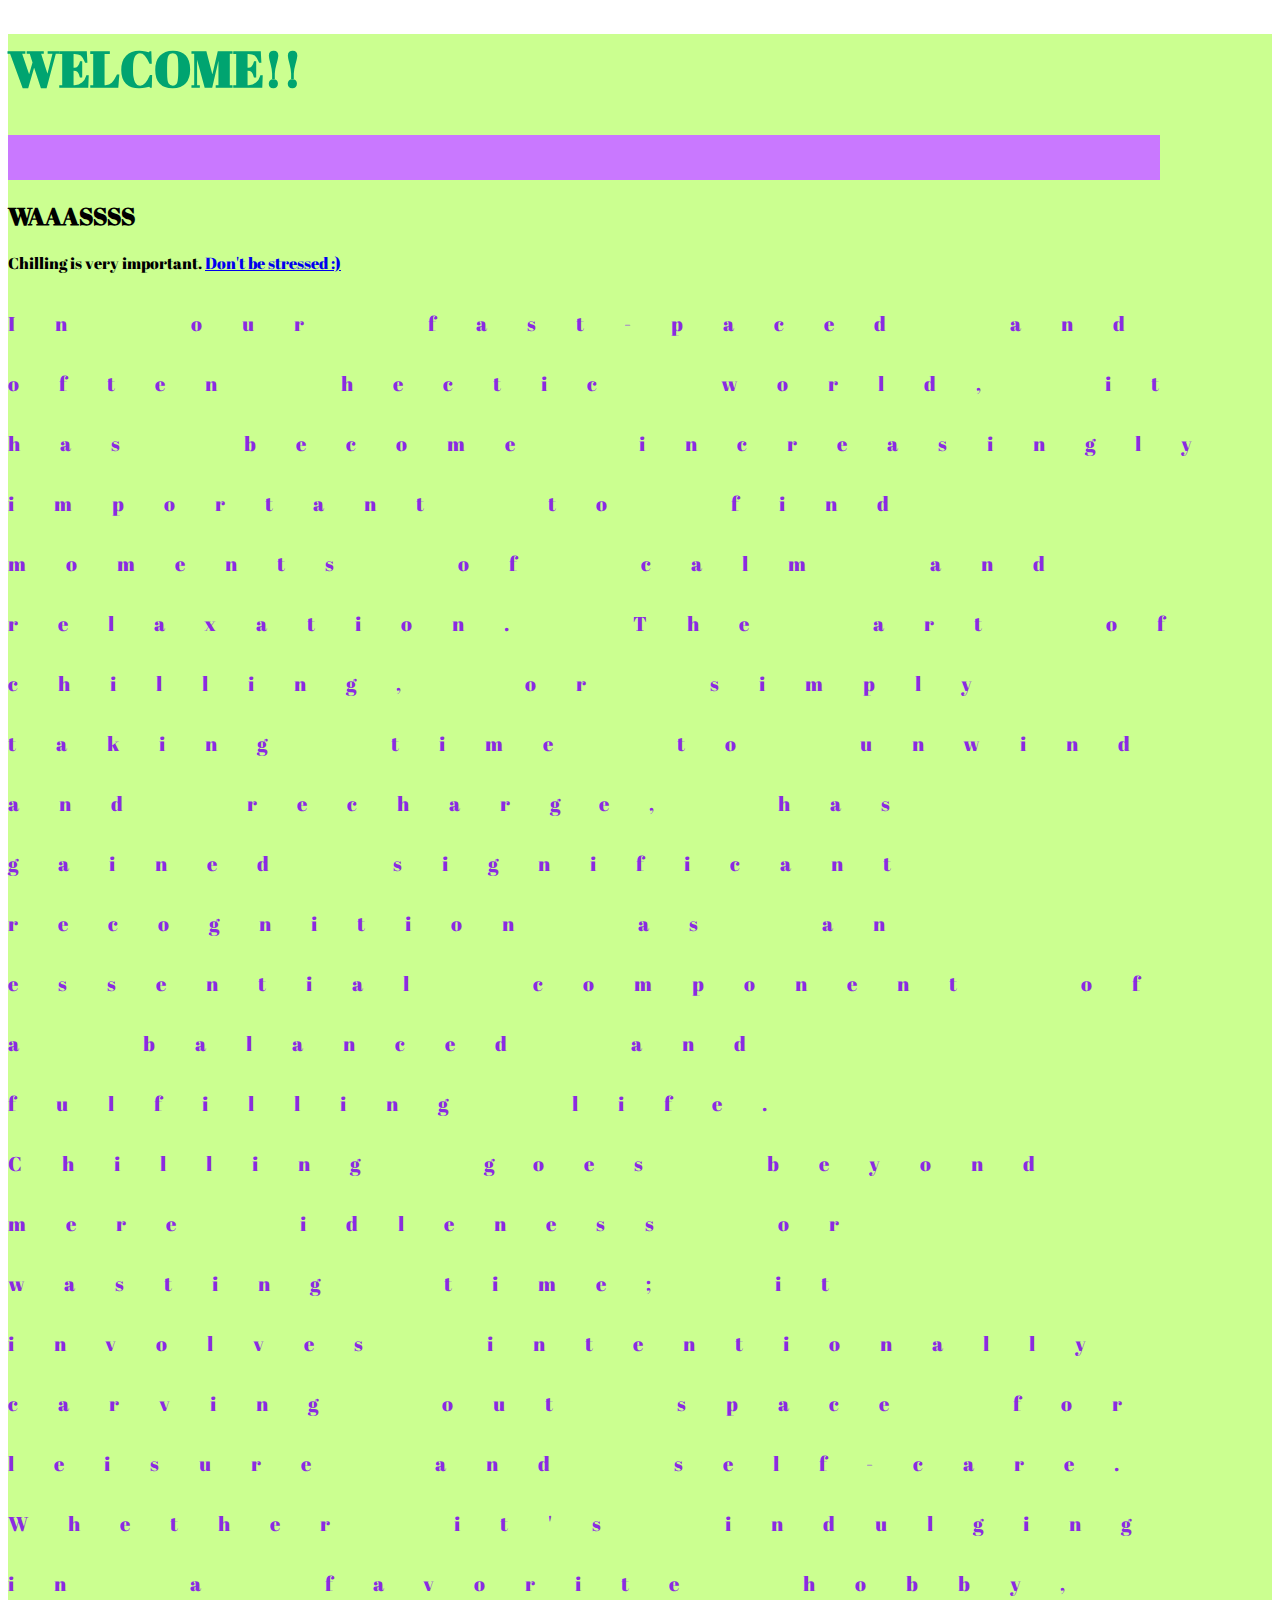
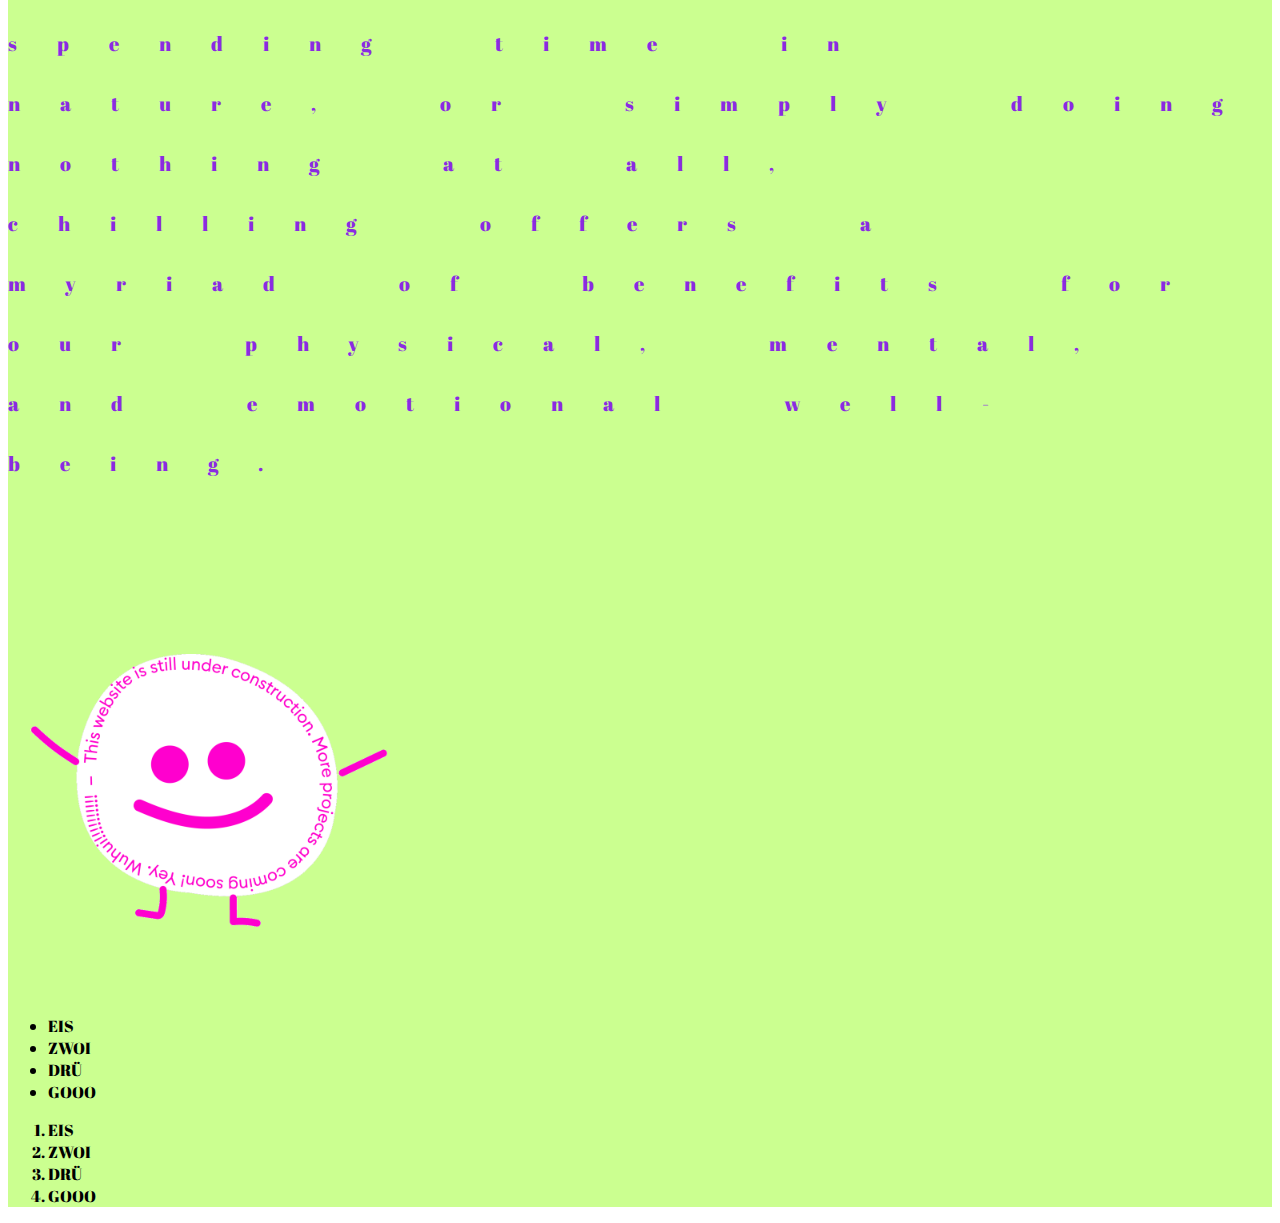
<file: index.html>
<!DOCTYPE html>
<html lang="en">
<head>
    <title>HALLLOOOOOOO</title>
    <link href="style.css" rel="stylesheet" type="text/css">
    <link rel="preconnect" href="https://fonts.googleapis.com">
    <link rel="preconnect" href="https://fonts.gstatic.com" crossorigin>
    <link href="https://fonts.googleapis.com/css2?family=Abril+Fatface&display=swap" rel="stylesheet">
    <script src="main.js"></script>
</head>

<body>
    <div class="pagestyle">
        <h1 class="pagetitle">WELCOME!!</h1>
        <div class="balken"></div>
        <h2>WAAASSSS</h2>
        <p> Chilling is very important.
            <a href="https://giphy.com/gifs/chill-relax-chilling-jeCSe7Qqc7NwKUzxH7" target = "_blank"> Don't be stressed :)</a>
        </p>

        <p class="text"> In our fast-paced and often hectic world, it has become increasingly 
            important to find moments of calm and relaxation. The art of chilling, or simply taking time to unwind and recharge, 
            has gained significant recognition as an essential component of a balanced and fulfilling life. Chilling goes beyond 
            mere idleness or wasting time; it involves intentionally carving out space for leisure and self-care.
            Whether it's indulging in a favorite hobby, spending time in nature, or simply doing nothing at all, chilling 
            offers a myriad of benefits for our physical, mental, and emotional well-being.
        </p>

        <img src="img/smiley_en.GIF" alt="smiley" style="height: 400px; width: 400px;">

        <iframe src="https://giphy.com/embed/9q0kzjmk6jFRlQvKJc" width="480" height="480" frameBorder="0" class="giphy-embed" allowFullScreen></iframe><p><a href="https://giphy.com/gifs/fox-9q0kzjmk6jFRlQvKJc"></a></p>
    
        <ul>
            <li>EIS</li>
            <li>ZWOI</li>
            <li>DRÜ</li>
            <li>GOOO</li>
        </ul>

        <ol>
            <li>EIS</li>
            <li>ZWOI</li>
            <li>DRÜ</li>
            <li>GOOO</li>
        </ol>
    </div>

</body>
</file>
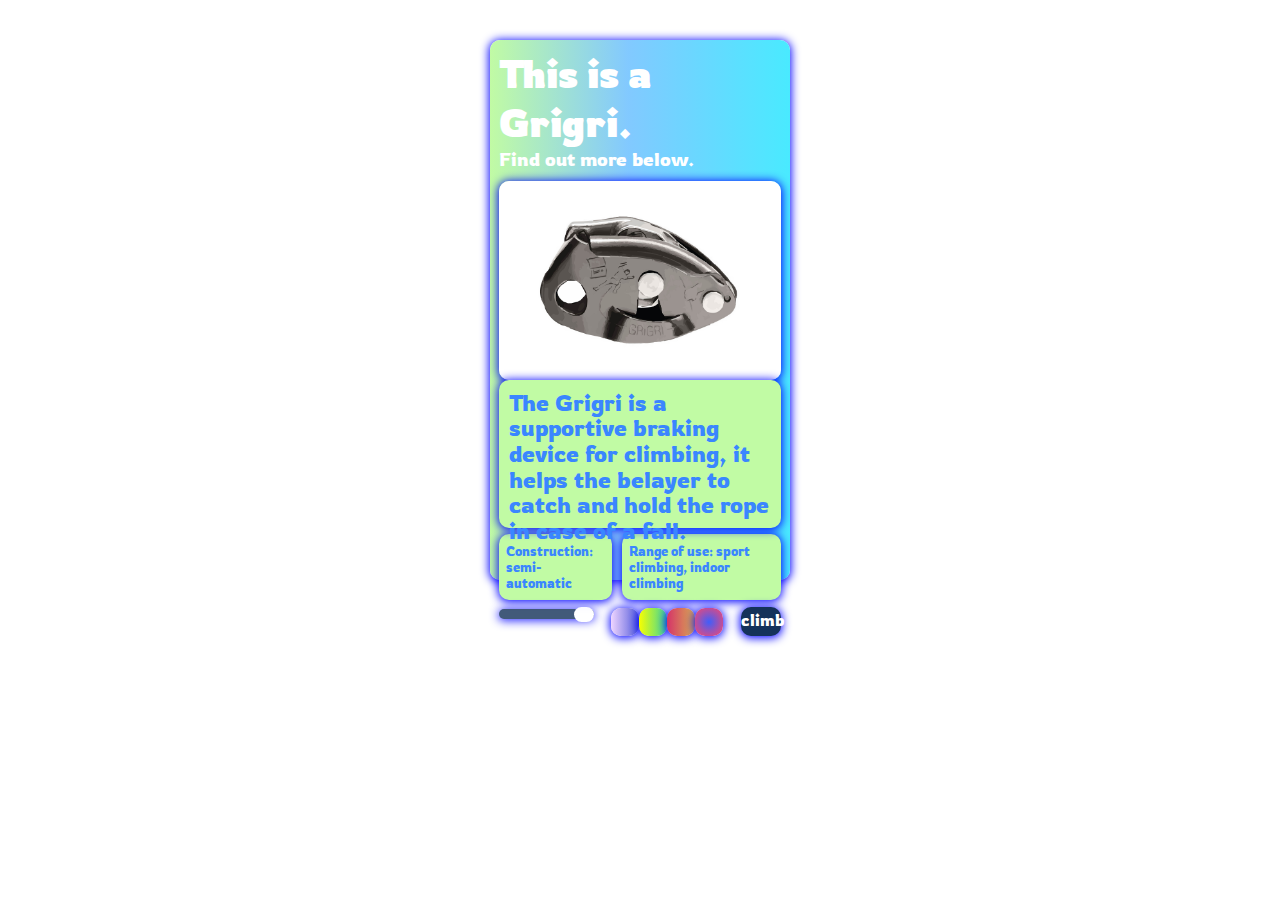
<file: exercise-01/index.html>
<!DOCTYPE html>
<html lang="en">

<head>
  <meta charset="UTF-8">
  <meta http-equiv="X-UA-Compatible" content="IE=edge">
  <meta name="viewport" content="width=device-width, initial-scale=1.0">
  <title>Your Card</title>
  <link rel="stylesheet" href="style.css">
  <link rel="preconnect" href="https://fonts.googleapis.com">
  <link rel="preconnect" href="https://fonts.gstatic.com" crossorigin>
  <link href="https://fonts.googleapis.com/css2?family=Rowdies:wght@300&display=swap" rel="stylesheet">
  <script defer src="script.js"></script>  
</head>

<body>
  <!-- Keep this div with the class card! -->
  <div class="card">
    <!-- Write your markup in here! Feel free to delete the title and the text! -->
    <h1 class="title"> This is a Grigri.</h1>
    <p class="card-subtitle">Find out more below.</p>

  
    
    <div id = "test" class="img-area"> 
      <img class="main-image" src="grigri1.jpg" alt="symbol" id="sizechange1"/>
      <img class="second-image" src="grigri2.jpg" alt="symbol" id="sizechange2"/>
    </div>
      
    <div class="info-box"> 
      <p class="description">The Grigri is a supportive braking device for climbing, it helps the belayer to catch and hold the rope in case of a fall.</p>
    </div>

    <div class="container"> 
      <div class="item1"> Construction: semi-automatic </div>
      <div class="item2"> Range of use: sport climbing, indoor climbing </div>
    </div>

    <div class="options">
      <div >
        <input type="range" min="0" max="100" value="100" id="slider" >
        <p class="number">Size: <span id="slider-value">100</span>%</p>
      </div>
    
      <div class="colorswitch">
        <span onclick="color(this)" class="color c1"></span>
        <span onclick="color(this)" class="color c2"></span>
        <span onclick="color(this)" class="color c3"></span>
        <span onclick="color(this)" class="color c4"></span>
      </div>

      <div class="spin1" id="button">
        <span >climb</span>
      </div>

    </div>

   

  </div>

  
</body>
</file>
<file: style.css>
.pagetitle {
    color: rgb(0, 164, 112);
    font-size: 50px;
}


.balken {
    position: relative;
    width: 90vw; 
    height: 5vh; 
    background-color: rgb(201, 120, 255);
}

.pagestyle {
    font-family: 'Abril Fatface', cursive;
    background-color: rgb(203, 255, 144);
}

.text {
    color: rgb(255, 0, 0);
    line-height: 3em;
    word-spacing: 8em;
    font-size: 13px;
    letter-spacing: 2em;
}

@media only screen and (min-width: 800px) {
    .text {
        word-spacing: 2em;
        color: blueviolet;
        font-size: 20px;
    }
}
</file>
<file: exercise-01/style.css>
/** 
 * A very basic CSS reset:
 * More about CSS resets: https://meyerweb.com/eric/tools/css/reset/
 */
* {
  box-sizing: border-box;
  margin: 0;
  padding: 0;
}

/** 
 * Card sizing and positioning.
 * Don't mess with this!
 */
.card {
  width: 300px;
  height: 540px;
  margin: 40px auto 0 auto;
}

/** 
 * Just some styling to make the card visible.
 * Feel free to change this!
 */

.card {
  font-family: 'Rowdies', cursive;
  background-color: rgb(0,5,255);
  background: linear-gradient(90deg, rgb(193, 251, 164) 0%, rgb(130, 201, 255) 46%, rgb(73, 234, 255) 100%);
  color: #ffffff;
  border-radius: 0px;
  padding: 9px;
  border-radius: 10px;
  box-shadow: 0px 1px 10px 1px blue;
}


/* Images */
.img-area {
  position: relative;
}


.img-area .main-image {
  position: absolute;
  width: 100%;
  margin: 10px auto 0;
  border-radius: 10px;
  box-shadow: 0px 1px 10px 1px blue;
}

.img-area .second-image {
  opacity: 0;
  position: absolute;
  width: 100%;
  margin: 10px auto 0;
  border-radius: 10px;
  transition: opacity 0.4s;
}

.img-area .second-image:hover {
  opacity: 1;
  cursor: pointer;
  transition: opacity 0.4s;
}


/* Text */
.title {
  font-size: 39px;
}

.card-subtitle {
  font-size: 19px;
}

.info-box {
  position: relative;
  top: 40%;
  height: 148px;
  background-color: rgb(193, 251, 164);
  border-radius: 10px;
  padding: 0px;
  box-shadow: 0px 1px 10px 1px blue;
}

.description {
  padding: 10px 10px;
  color : rgb(58, 134, 255);
  font-size: 23px;
  line-height: 1.6rem;

}

/* footer info buttons */
.container {
  display: flex;
  color: rgb(58, 134, 255);
  margin-top: 215px;
  column-gap: 10px;
  font-size: 13px;
}

.item1{
  flex-grow: 1;
  box-shadow: 0px 1px 10px 1px blue;
}

.item2 {
  flex-grow: 3;
  box-shadow: 0px 1px 10px 1px blue;
}

.container div {
  background-color: rgb(193, 251, 164);
  border-radius: 10px;
  padding: 9px 7px;
}


/* SLIDER --------------------------*/

#slider {
  /* takes out standard look of slider */
  -webkit-appearance: none;
  appearance: none;
  width: 85%;
  height: 10px;
  background-color:  rgb(20,50,90);
  outline: none;
  opacity: 0.8;
  -webkit-transition: 0.2s;
  transition: opacity 0.2s;
  border-radius: 10px;
  box-shadow: 0px 1px 10px 1px blue;
}

#slider:hover {
  opacity: 1;
}

/* style of slide button */

/* webkit- for Chrome, Opera, Safari, Edge) */
#slider::-webkit-slider-thumb {
  -webkit-appearance: none;
  appearance: none;
  width: 20px;
  height: 15px;
  background: white;
  cursor: pointer;
  border-radius: 10px;
}

/* this is for firefox */
#slider::-moz-range-thumb {
  width: 20px;
  height: 15px;
  background: white;
  cursor: pointer;
  border-radius: 10px;
}


/* colorbuttons ------------------ */
.colorswitch {
  width: 150px;
  margin-top: 5px;
  /* border: 2px solid rgb(255, 255, 255); */
}

.color {
  display: table-cell;
  width: 28px;
  height: 28px;
  margin: 0 1px;
  cursor: pointer;
  box-shadow: 0px 1px 10px 1px blue;
  border-radius: 10px;
}

.c1 {
  background: linear-gradient(90deg, #efd5ff 0%, #515ada 100%);
}

.c2 {
  background: linear-gradient(90deg, #f8ff00 0%, #3ad59f 100%);
}

.c3 {
  background: linear-gradient(90deg, #d53369 0%, #daae51 100%);
}

.c4 {
  background: radial-gradient(circle, rgba(63,94,251,1) 0%, rgba(252,70,107,1) 100%);
}

.options {
  margin-top: 3px;
  display: flex;
  position: relative;
}

/* spin button */
.spin1 {
  transition-duration: 2s;
  transition-property: transform;
  width: 40px;
  height: 29px;
  background: rgb(20,50,90);
  margin-top: 4px;
  border-radius: 10px;
  box-shadow: 0px 1px 10px 1px blue;
  padding-top: 3px;
}

.spin1:hover {
  transform: rotate(360deg);
}
</file>
